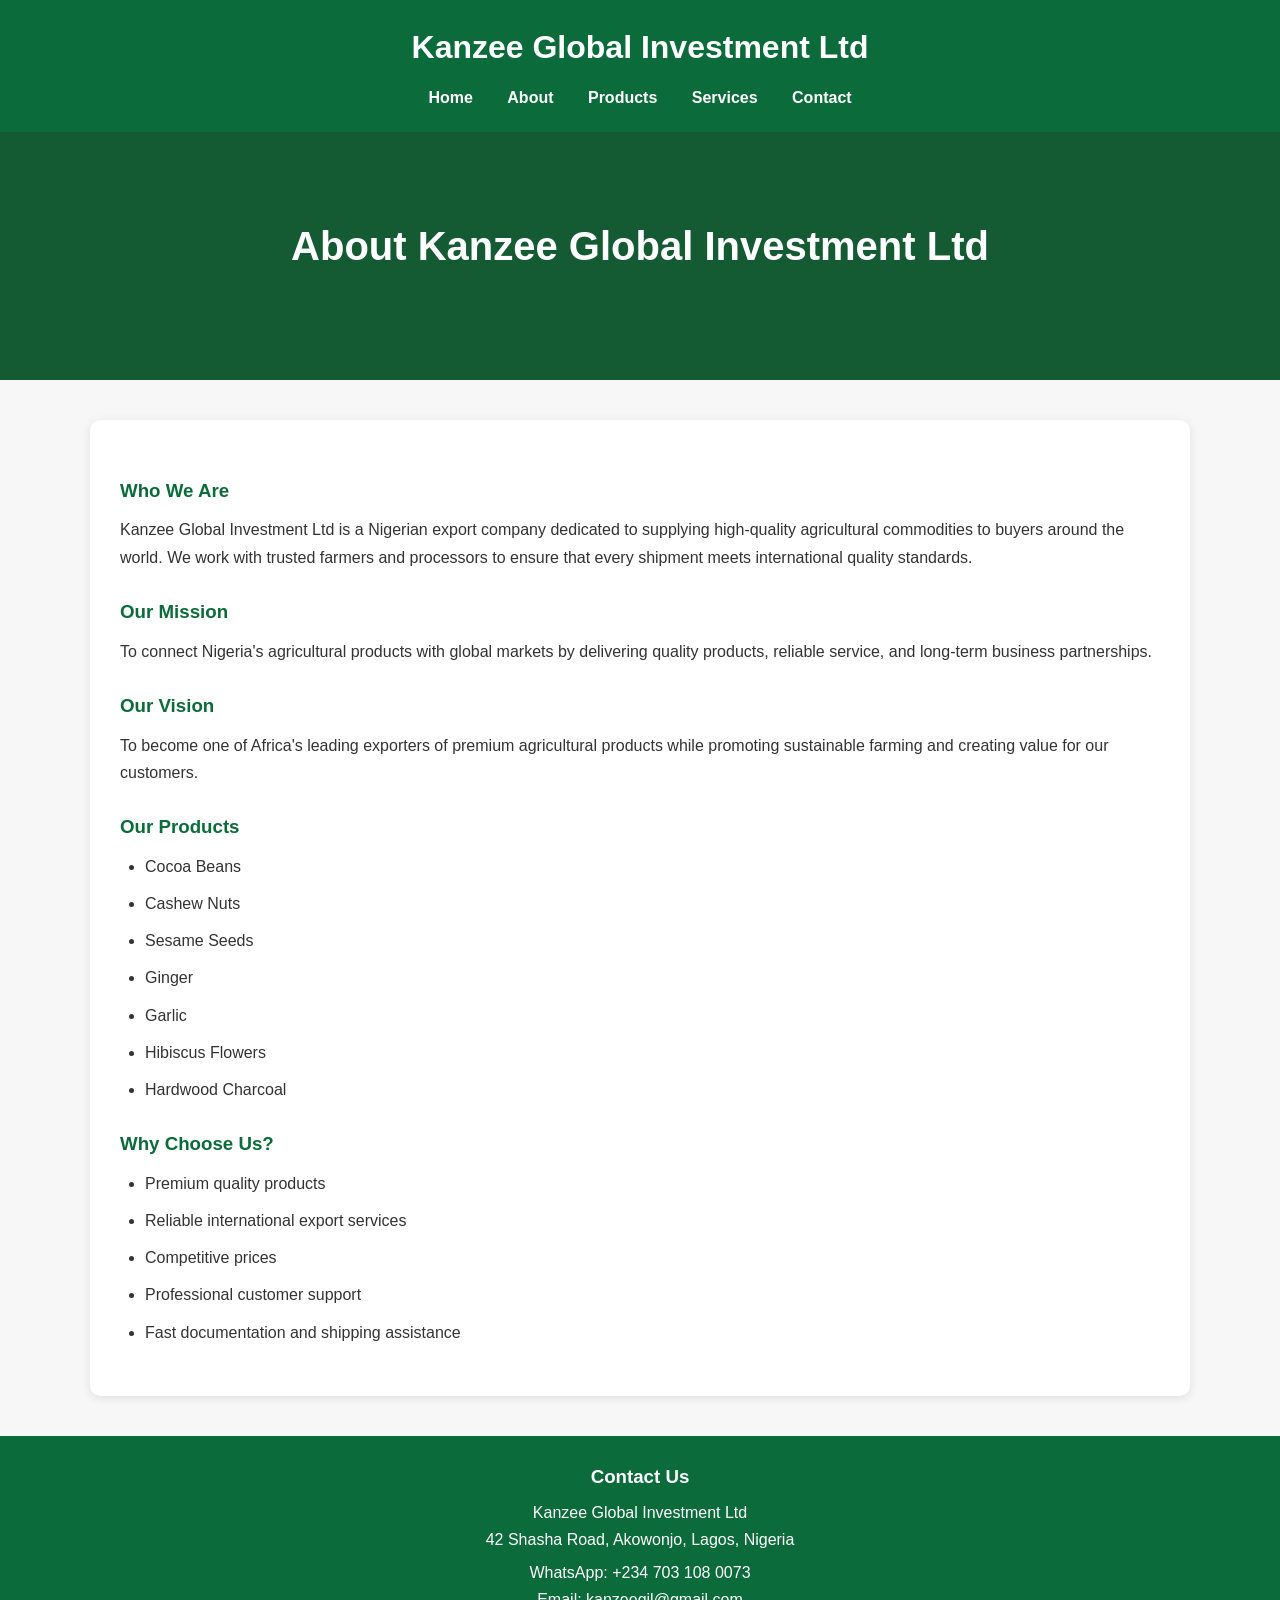
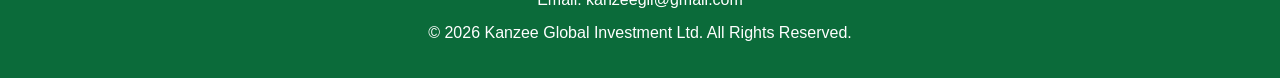
<file: about.html>
<!DOCTYPE html>
<html lang="en">
<head>
    <meta charset="UTF-8">
    <meta name="viewport" content="width=device-width, initial-scale=1.0">
    <title>About Us | Kanzee Global Investment Ltd</title>
    <link rel="stylesheet" href="style.css">
</head>

<body>

<header>
    <h1>Kanzee Global Investment Ltd</h1>
    <nav>
        <a href="index.html">Home</a>
        <a href="about.html">About</a>
        <a href="products.html">Products</a>
        <a href="services.html">Services</a>
        <a href="contact.html">Contact</a>
    </nav>
</header>

<section class="hero">
    <h2>About Kanzee Global Investment Ltd</h2>
</section>

<section class="content">

<h3>Who We Are</h3>

<p>
Kanzee Global Investment Ltd is a Nigerian export company dedicated to supplying high-quality agricultural commodities to buyers around the world. We work with trusted farmers and processors to ensure that every shipment meets international quality standards.
</p>

<h3>Our Mission</h3>

<p>
To connect Nigeria's agricultural products with global markets by delivering quality products, reliable service, and long-term business partnerships.
</p>

<h3>Our Vision</h3>

<p>
To become one of Africa's leading exporters of premium agricultural products while promoting sustainable farming and creating value for our customers.
</p>

<h3>Our Products</h3>

<ul>
<li>Cocoa Beans</li>
<li>Cashew Nuts</li>
<li>Sesame Seeds</li>
<li>Ginger</li>
<li>Garlic</li>
<li>Hibiscus Flowers</li>
<li>Hardwood Charcoal</li>
</ul>

<h3>Why Choose Us?</h3>

<ul>
<li>Premium quality products</li>
<li>Reliable international export services</li>
<li>Competitive prices</li>
<li>Professional customer support</li>
<li>Fast documentation and shipping assistance</li>
</ul>

</section>

<footer>

<h3>Contact Us</h3>

<p>
Kanzee Global Investment Ltd<br>
42 Shasha Road, Akowonjo, Lagos, Nigeria
</p>

<p>
WhatsApp: +234 703 108 0073<br>
Email: kanzeegil@gmail.com
</p>

<p>
© 2026 Kanzee Global Investment Ltd. All Rights Reserved.
</p>

</footer>

</body>
</html>
</file>
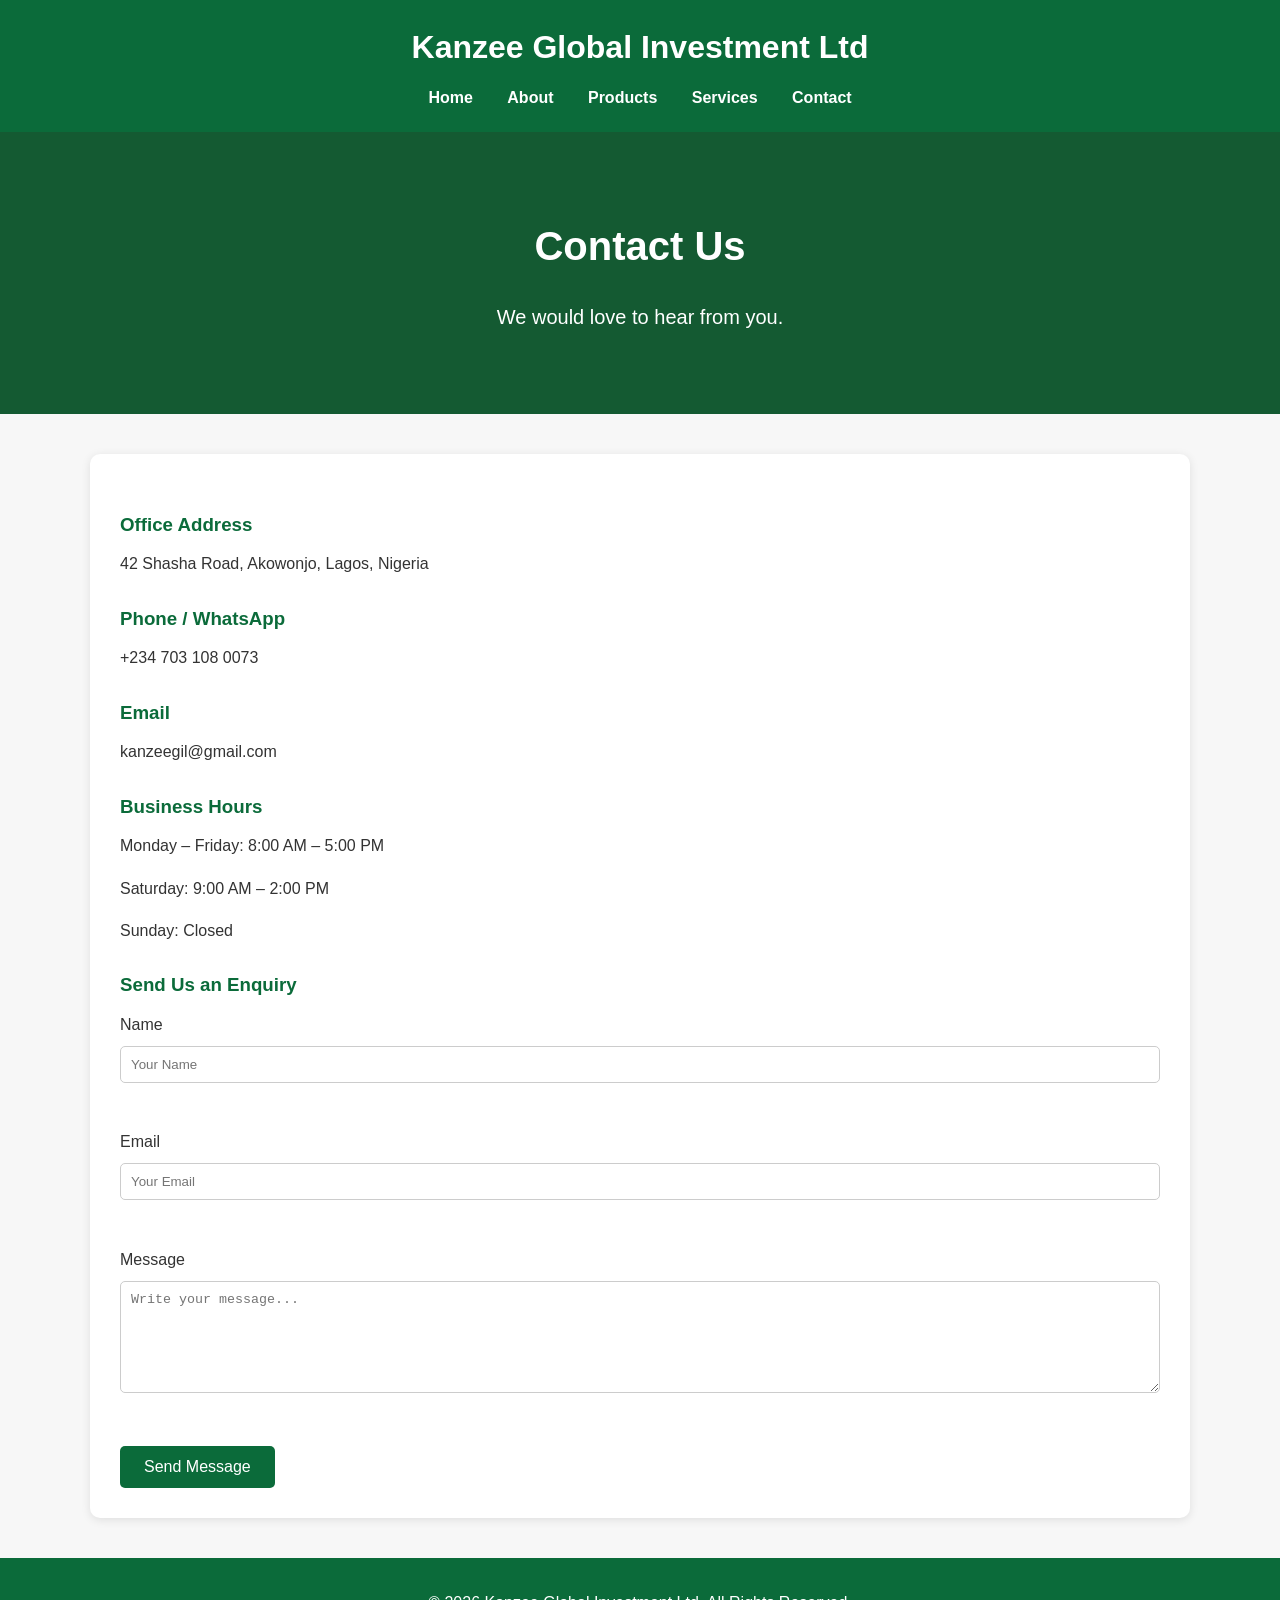
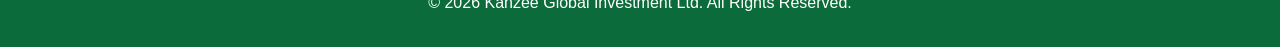
<file: contact.html>
<!DOCTYPE html>
<html lang="en">
<head>
<meta charset="UTF-8">
<meta name="viewport" content="width=device-width, initial-scale=1.0">
<title>Contact Us | Kanzee Global Investment Ltd</title>
<link rel="stylesheet" href="style.css">
</head>

<body>

<header>
<h1>Kanzee Global Investment Ltd</h1>

<nav>
<a href="index.html">Home</a>
<a href="about.html">About</a>
<a href="products.html">Products</a>
<a href="services.html">Services</a>
<a href="contact.html">Contact</a>
</nav>

</header>

<section class="hero">
<h2>Contact Us</h2>
<p>We would love to hear from you.</p>
</section>

<section class="content">

<h3>Office Address</h3>
<p>42 Shasha Road, Akowonjo, Lagos, Nigeria</p>

<h3>Phone / WhatsApp</h3>
<p>+234 703 108 0073</p>

<h3>Email</h3>
<p>kanzeegil@gmail.com</p>

<h3>Business Hours</h3>
<p>Monday – Friday: 8:00 AM – 5:00 PM</p>
<p>Saturday: 9:00 AM – 2:00 PM</p>
<p>Sunday: Closed</p>

<h3>Send Us an Enquiry</h3>

<form>
<label>Name</label><br>
<input type="text" placeholder="Your Name" style="width:100%;padding:10px;"><br><br>

<label>Email</label><br>
<input type="email" placeholder="Your Email" style="width:100%;padding:10px;"><br><br>

<label>Message</label><br>
<textarea rows="6" placeholder="Write your message..." style="width:100%;padding:10px;"></textarea><br><br>

<button type="submit">Send Message</button>
</form>

</section>

<footer>
<p>© 2026 Kanzee Global Investment Ltd. All Rights Reserved.</p>
</footer>

</body>
</html>
</file>
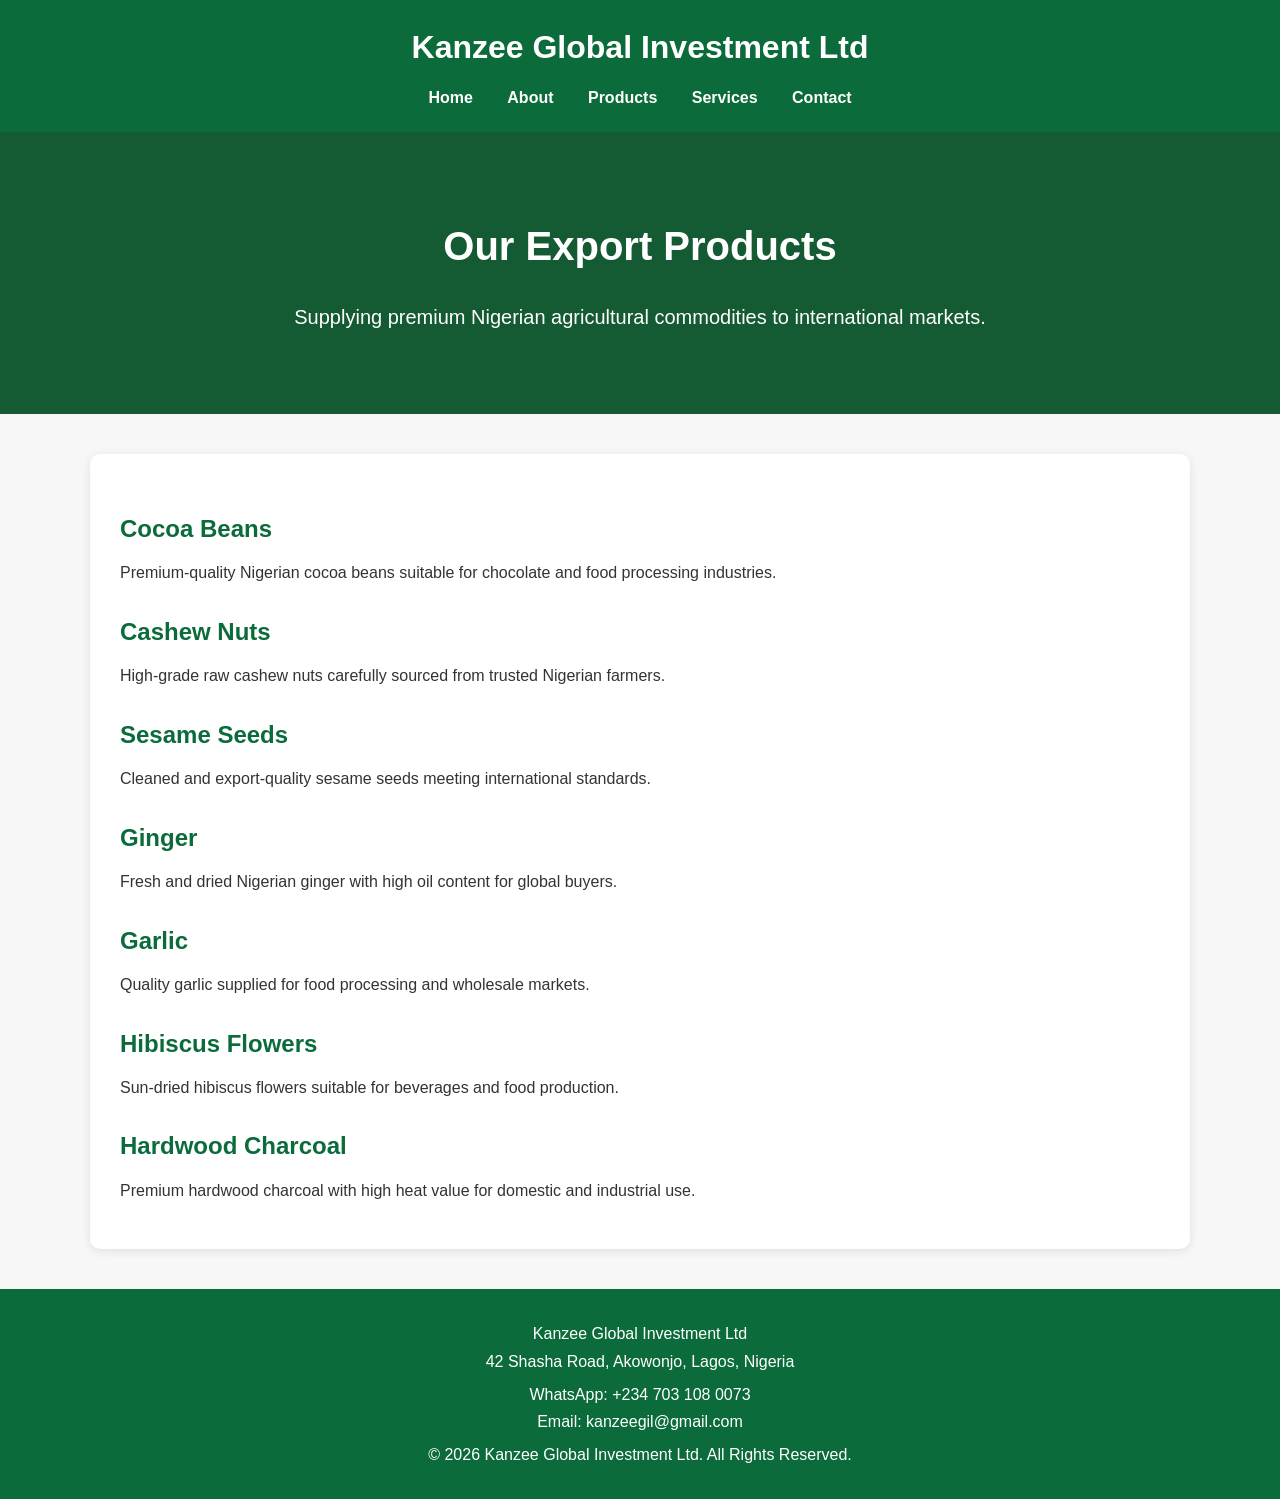
<file: products.html>
<!DOCTYPE html>
<html lang="en">
<head>
<meta charset="UTF-8">
<meta name="viewport" content="width=device-width, initial-scale=1.0">
<title>Products | Kanzee Global Investment Ltd</title>
<link rel="stylesheet" href="style.css">
</head>

<body>

<header>
<h1>Kanzee Global Investment Ltd</h1>

<nav>
<a href="index.html">Home</a>
<a href="about.html">About</a>
<a href="products.html">Products</a>
<a href="services.html">Services</a>
<a href="contact.html">Contact</a>
</nav>

</header>

<section class="hero">
<h2>Our Export Products</h2>
<p>Supplying premium Nigerian agricultural commodities to international markets.</p>
</section>

<section class="content">

<h2>Cocoa Beans</h2>
<p>Premium-quality Nigerian cocoa beans suitable for chocolate and food processing industries.</p>

<h2>Cashew Nuts</h2>
<p>High-grade raw cashew nuts carefully sourced from trusted Nigerian farmers.</p>

<h2>Sesame Seeds</h2>
<p>Cleaned and export-quality sesame seeds meeting international standards.</p>

<h2>Ginger</h2>
<p>Fresh and dried Nigerian ginger with high oil content for global buyers.</p>

<h2>Garlic</h2>
<p>Quality garlic supplied for food processing and wholesale markets.</p>

<h2>Hibiscus Flowers</h2>
<p>Sun-dried hibiscus flowers suitable for beverages and food production.</p>

<h2>Hardwood Charcoal</h2>
<p>Premium hardwood charcoal with high heat value for domestic and industrial use.</p>

</section>

<footer>

<p>
Kanzee Global Investment Ltd<br>
42 Shasha Road, Akowonjo, Lagos, Nigeria
</p>

<p>
WhatsApp: +234 703 108 0073<br>
Email: kanzeegil@gmail.com
</p>

<p>
© 2026 Kanzee Global Investment Ltd. All Rights Reserved.
</p>

</footer>

</body>
</html>
</file>
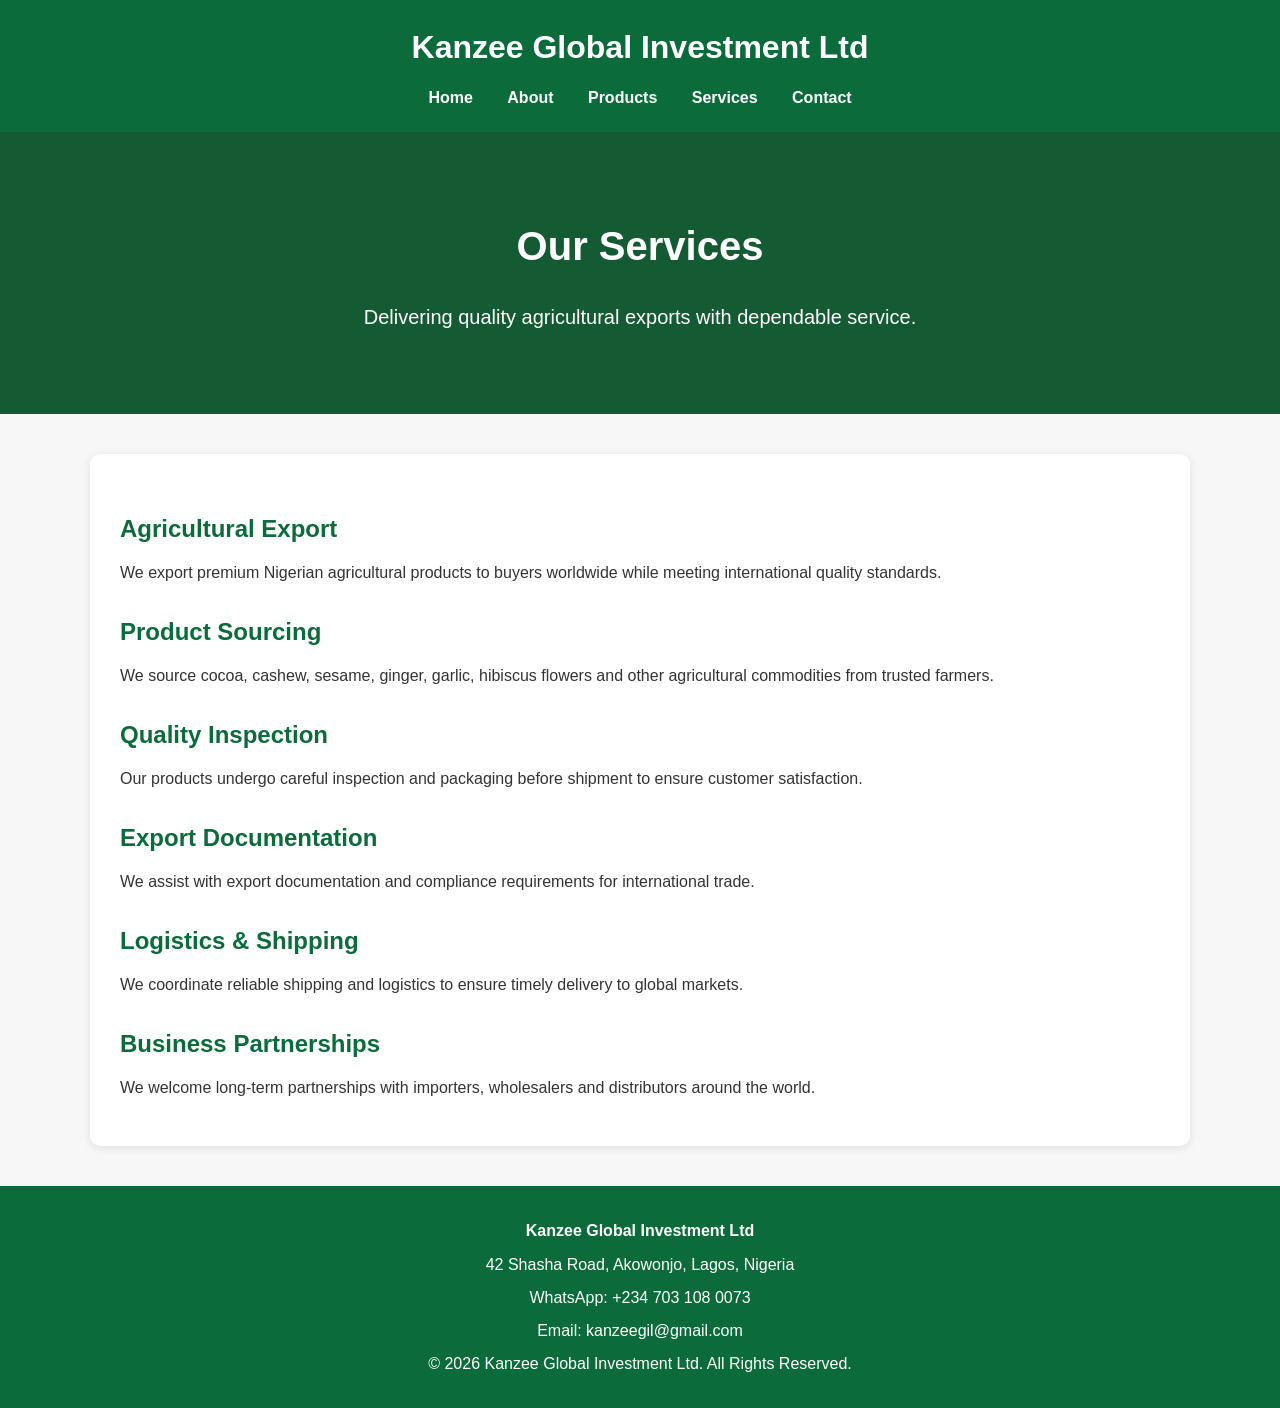
<file: services.html>
<!DOCTYPE html>
<html lang="en">
<head>
<meta charset="UTF-8">
<meta name="viewport" content="width=device-width, initial-scale=1.0">
<title>Services | Kanzee Global Investment Ltd</title>
<link rel="stylesheet" href="style.css">
</head>

<body>

<header>
<h1>Kanzee Global Investment Ltd</h1>

<nav>
<a href="index.html">Home</a>
<a href="about.html">About</a>
<a href="products.html">Products</a>
<a href="services.html">Services</a>
<a href="contact.html">Contact</a>
</nav>

</header>

<section class="hero">
<h2>Our Services</h2>
<p>Delivering quality agricultural exports with dependable service.</p>
</section>

<section class="content">

<h2>Agricultural Export</h2>
<p>We export premium Nigerian agricultural products to buyers worldwide while meeting international quality standards.</p>

<h2>Product Sourcing</h2>
<p>We source cocoa, cashew, sesame, ginger, garlic, hibiscus flowers and other agricultural commodities from trusted farmers.</p>

<h2>Quality Inspection</h2>
<p>Our products undergo careful inspection and packaging before shipment to ensure customer satisfaction.</p>

<h2>Export Documentation</h2>
<p>We assist with export documentation and compliance requirements for international trade.</p>

<h2>Logistics & Shipping</h2>
<p>We coordinate reliable shipping and logistics to ensure timely delivery to global markets.</p>

<h2>Business Partnerships</h2>
<p>We welcome long-term partnerships with importers, wholesalers and distributors around the world.</p>

</section>

<footer>
<p><strong>Kanzee Global Investment Ltd</strong></p>
<p>42 Shasha Road, Akowonjo, Lagos, Nigeria</p>
<p>WhatsApp: +234 703 108 0073</p>
<p>Email: kanzeegil@gmail.com</p>
<p>© 2026 Kanzee Global Investment Ltd. All Rights Reserved.</p>
</footer>

</body>
</html>
</file>
<file: style.css>
/* Kanzee Global Investment Ltd */

*{
margin:0;
padding:0;
box-sizing:border-box;
}

body{
font-family:Arial, Helvetica, sans-serif;
background:#f7f7f7;
color:#333;
line-height:1.7;
}

header{
background:#0b6b3a;
color:white;
padding:20px;
text-align:center;
}

header h1{
font-size:32px;
margin-bottom:10px;
}

nav{
margin-top:10px;
}

nav a{
color:white;
text-decoration:none;
margin:0 15px;
font-weight:bold;
}

nav a:hover{
color:#ffd700;
}

.hero{
background:#145a32;
color:white;
padding:80px 20px;
text-align:center;
}

.hero h2{
font-size:40px;
margin-bottom:20px;
}

.hero p{
font-size:20px;
}

.content{
max-width:1100px;
margin:40px auto;
background:white;
padding:30px;
border-radius:10px;
box-shadow:0 2px 10px rgba(0,0,0,.1);
}

.content h2,
.content h3{
color:#0b6b3a;
margin-top:25px;
margin-bottom:10px;
}

.content p{
margin-bottom:15px;
}

.content ul{
margin-left:25px;
margin-bottom:20px;
}

.content li{
margin-bottom:10px;
}

button{
background:#0b6b3a;
color:white;
padding:12px 24px;
border:none;
border-radius:5px;
cursor:pointer;
font-size:16px;
}

button:hover{
background:#145a32;
}

input,
textarea{
width:100%;
padding:12px;
margin-top:8px;
margin-bottom:18px;
border:1px solid #ccc;
border-radius:5px;
}

footer{
background:#0b6b3a;
color:white;
text-align:center;
padding:25px;
margin-top:40px;
}

footer p{
margin:6px 0;
}

@media (max-width:768px){

header h1{
font-size:26px;
}

nav a{
display:block;
margin:10px 0;
}

.hero{
padding:50px 15px;
}

.hero h2{
font-size:28px;
}

.content{
margin:20px;
padding:20px;
}

}
.btn{
display:inline-block;
background:#ffd700;
color:#0b6b3a;
padding:12px 24px;
margin:10px;
text-decoration:none;
font-weight:bold;
border-radius:6px;
transition:.3s;
}

.btn:hover{
background:white;
color:#0b6b3a;
}

.hero{
text-align:center;
padding:80px 20px;
}
</file>
